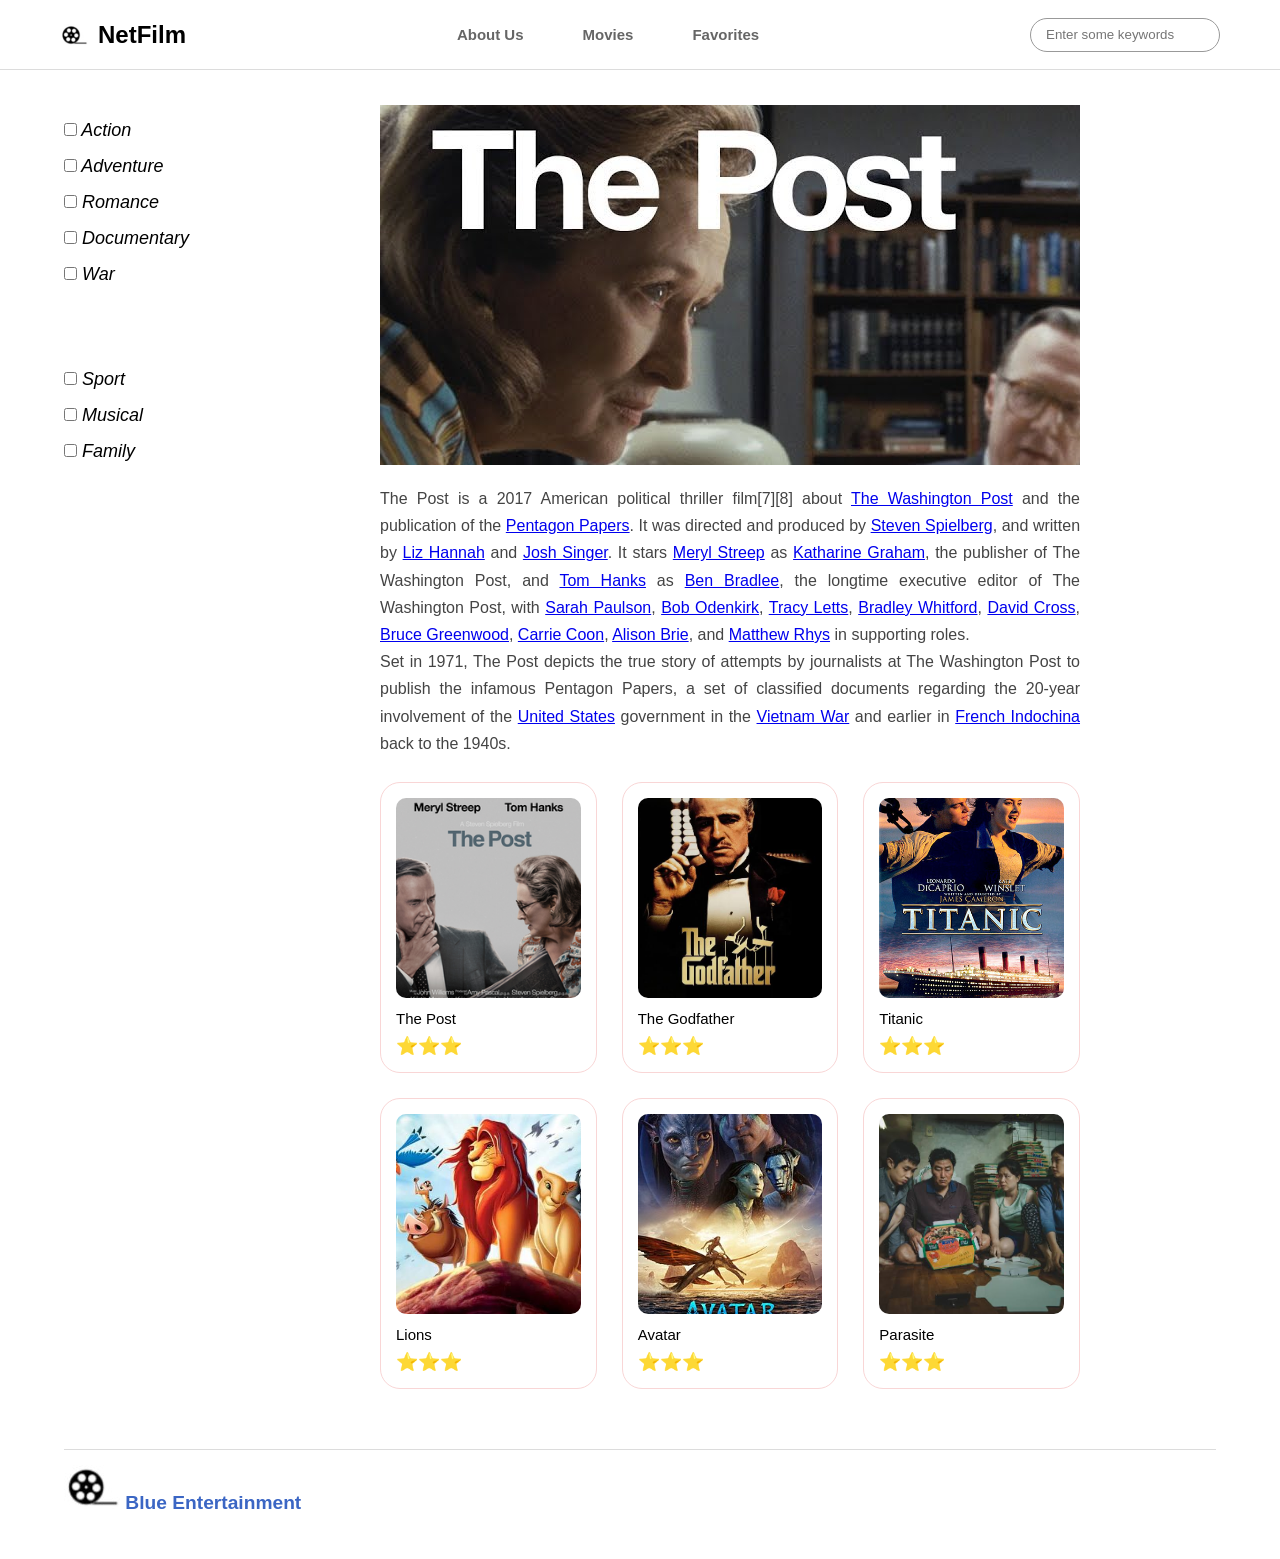
<file: index.html>
<!DOCTYPE html>
<html lang="en">
<head>
    <meta charset="UTF-8">
    <title>NetFilm</title>
    <link rel="stylesheet" href="./css/index.css">
</head>
<body>
<header>
    <div class="logo">
        <img src="../imgs/logo.jpg" alt="Logo">
        <span>NetFilm</span>
    </div>
    <nav>
        <a href="about.html">About Us</a>
        <a href="movies.html">Movies</a>
        <a href="favorites.html">Favorites</a>
    </nav>
    <div class="search">
        <input type="text" placeholder="Enter some keywords">
    </div>
</header>

<div class="container">
    <i>
        <label><input type="checkbox"> Action</label>
        <label><input type="checkbox"> Adventure</label>
        <label><input type="checkbox"> Romance</label>
        <label><input type="checkbox"> Documentary</label>
        <label><input type="checkbox"> War</label>
        <br><br><br>
        <label><input type="checkbox"> Sport</label>
        <label><input type="checkbox"> Musical</label>
        <label><input type="checkbox"> Family</label>
    </i>

    <main>

        <div class="video">

            <iframe width="700" height="350"
                img src="../imgs/vid.jpg"
                allowfullscreen>
            </iframe>

        </div>

        <div class="content">
            <p>
                The Post is a 2017 American political thriller film[7][8] about <a href="#">The Washington Post</a> and the publication of the <a href="#">Pentagon Papers</a>. It was directed and produced by <a href="#">Steven Spielberg</a>, and written by <a href="#">Liz Hannah</a> and <a href="#">Josh Singer</a>. It stars <a href="#">Meryl Streep</a> as <a href="#">Katharine Graham</a>, the publisher of The Washington Post, and <a href="#">Tom Hanks</a> as <a href="#">Ben Bradlee</a>, the longtime executive editor of The Washington Post, with <a href="#">Sarah Paulson</a>, <a href="#">Bob Odenkirk</a>, <a href="#">Tracy Letts</a>, <a href="#">Bradley Whitford</a>, <a href="#">David Cross</a>, <a href="#">Bruce Greenwood</a>, <a href="#">Carrie Coon</a>, <a href="#">Alison Brie</a>, and <a href="#">Matthew Rhys</a> in supporting roles.
            </p>
            <p>
                Set in 1971, The Post depicts the true story of attempts by journalists at The Washington Post to publish the infamous Pentagon Papers, a set of classified documents regarding the 20-year involvement of the <a href="#">United States</a> government in the <a href="#">Vietnam War</a> and earlier in <a href="#">French Indochina</a> back to the 1940s.
            </p>
        </div>

        <div class="movies">

            <div class="card">
                <img src="../imgs/The_Post_(film).png">
                <p>The Post</p>
                <span>⭐⭐⭐</span>
            </div>

            <div class="card">
                <img src="../imgs/images.jpg">
                <p>The Godfather</p>
                <span>⭐⭐⭐</span>
            </div>

            <div class="card">
                <img src="../imgs/titanic.jpg">
                <p>Titanic</p>
                <span>⭐⭐⭐</span>
            </div>

            <div class="card">
                <img src="../imgs/images (1).jpg">
                <p>Lions</p>
                <span>⭐⭐⭐</span>
            </div>

            <div class="card">
                <img src="../imgs/Avatar.jpg">
                <p>Avatar</p>
                <span>⭐⭐⭐</span>
            </div>

            <div class="card">
                <img src="../imgs/parasite.jpg">
                <p>Parasite</p>
                <span>⭐⭐⭐</span>
            </div>

        </div>

    </main>

</div>

<footer>
    <img src="../imgs/logo.jpg">
    Blue Entertainment
</footer>

</body>
</html>
</file>
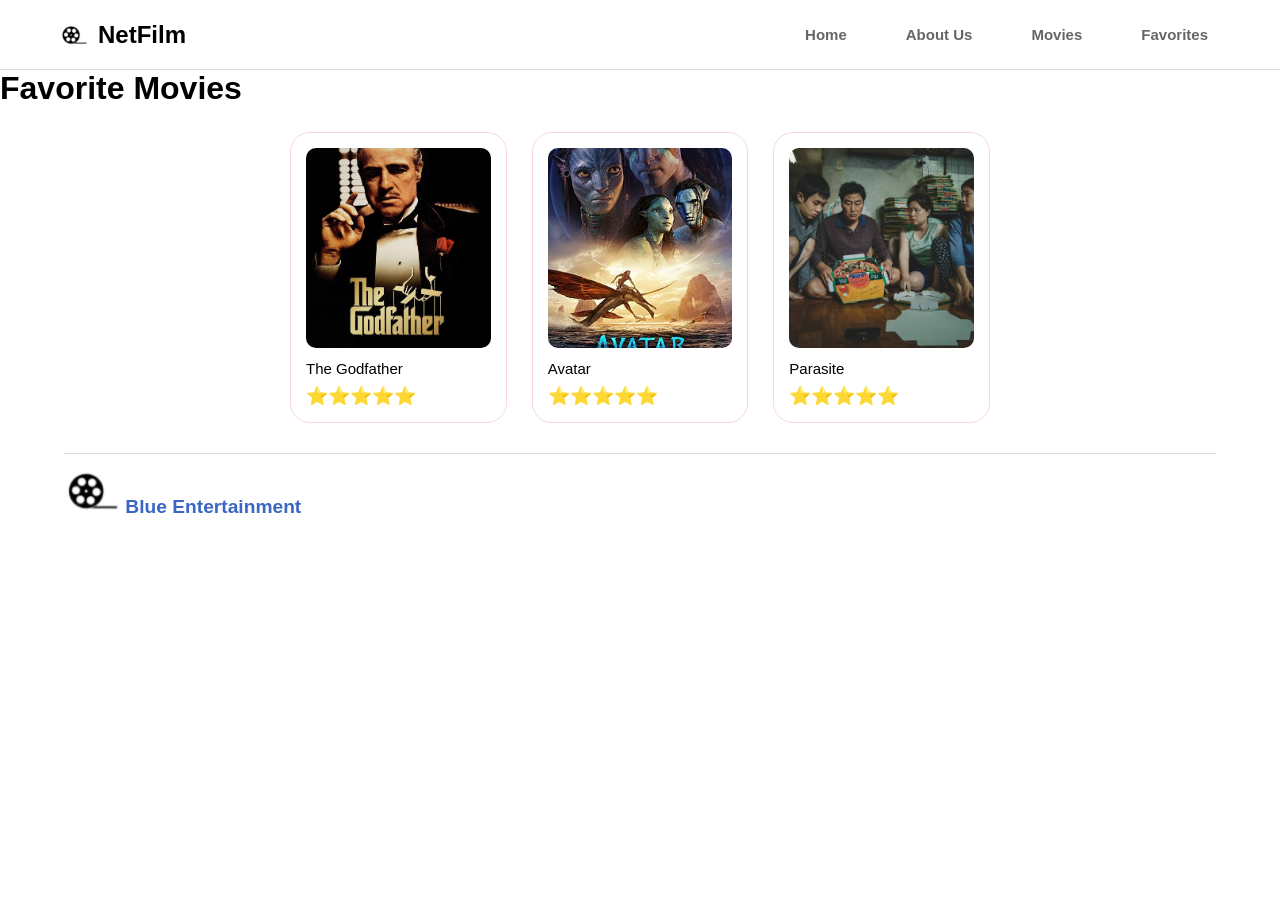
<file: favorites.html>
<!DOCTYPE html>
<html lang="en">
<head>
    <meta charset="UTF-8">
    <title>Favorites</title>
    <link rel="stylesheet" href="index.css">
</head>
<body>

<header>

<div class="logo">
    <img src="../imgs/logo.jpg" alt="Logo">
    <span>NetFilm</span>
</div>

<nav>
    <a href="index.html">Home</a>
    <a href="about.html">About Us</a>
    <a href="movies.html">Movies</a>
    <a href="favorites.html">Favorites</a>
</nav>

</header>

<div class="page">

<h1>Favorite Movies</h1>

<div class="movies">

<div class="card">
<img src="../imgs/images.jpg">
<p>The Godfather</p>
<span>⭐⭐⭐⭐⭐</span>
</div>

<div class="card">
<img src="../imgs/Avatar.jpg">
<p>Avatar</p>
<span>⭐⭐⭐⭐⭐</span>
</div>

<div class="card">
<img src="../imgs/parasite.jpg">
<p>Parasite</p>
<span>⭐⭐⭐⭐⭐</span>
</div>

</div>

</div>

<footer>
    <img src="../imgs/logo.jpg">
Blue Entertainment
</footer>

</body>
</html>
</file>
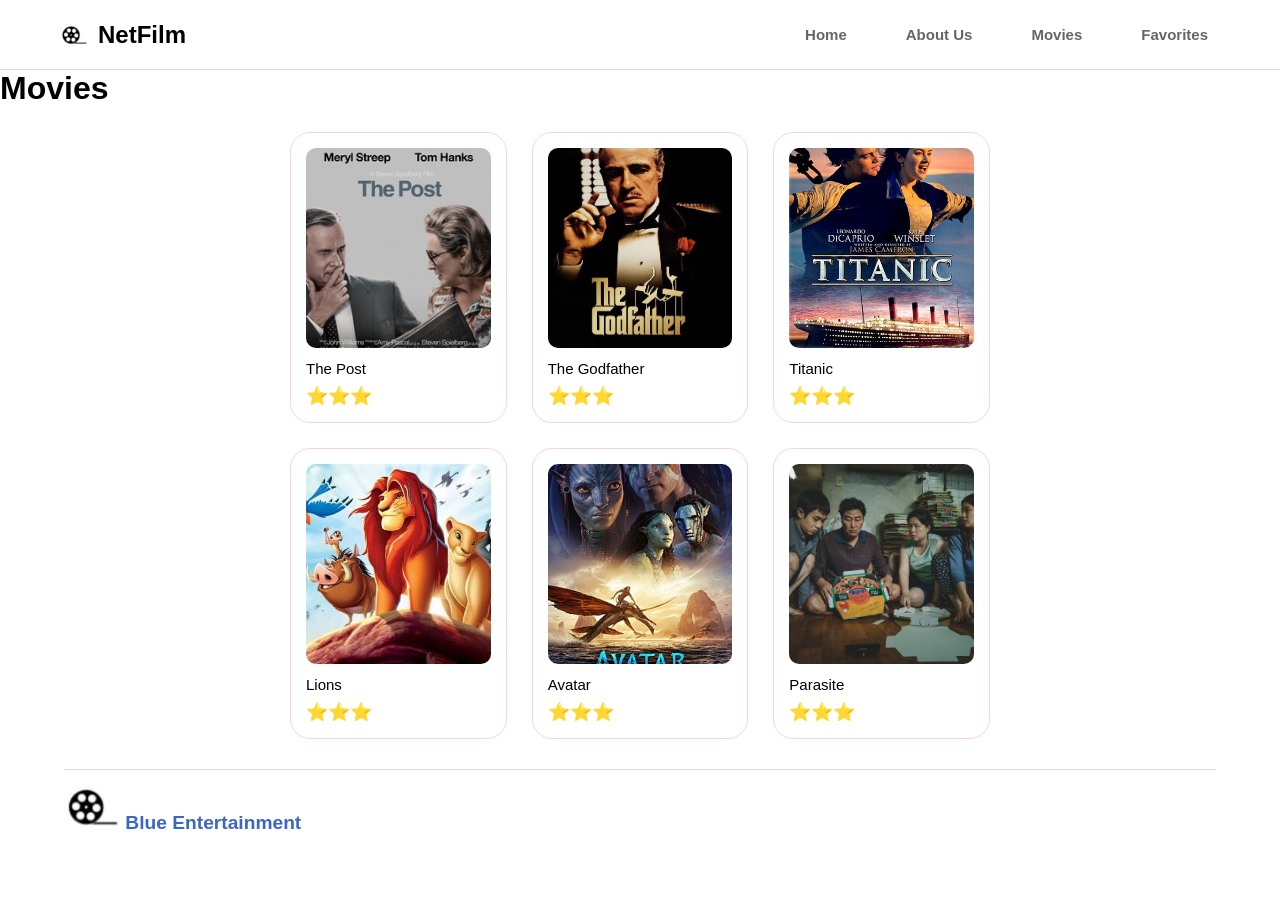
<file: movies.html>
<!DOCTYPE html>
<html lang="en">
<head>
    <meta charset="UTF-8">
    <title>Movies</title>
    <link rel="stylesheet" href="index.css">
</head>
<body>

<header>

<div class="logo">
    <img src="../imgs/logo.jpg" alt="Logo">
    <span>NetFilm</span>
</div>

<nav>
    <a href="index.html">Home</a>
    <a href="about.html">About Us</a>
    <a href="movies.html">Movies</a>
    <a href="favorites.html">Favorites</a>
</nav>

</header>

<div class="page">

<h1>Movies</h1>

<div class="movies">

<div class="card">
                <img src="../imgs/The_Post_(film).png">
                <p>The Post</p>
                <span>⭐⭐⭐</span>
            </div>

            <div class="card">
                <img src="../imgs/images.jpg">
                <p>The Godfather</p>
                <span>⭐⭐⭐</span>
            </div>

            <div class="card">
                <img src="../imgs/titanic.jpg">
                <p>Titanic</p>
                <span>⭐⭐⭐</span>
            </div>

            <div class="card">
                <img src="../imgs/images (1).jpg">
                <p>Lions</p>
                <span>⭐⭐⭐</span>
            </div>

            <div class="card">
                <img src="../imgs/Avatar.jpg">
                <p>Avatar</p>
                <span>⭐⭐⭐</span>
            </div>

            <div class="card">
                <img src="../imgs/parasite.jpg">
                <p>Parasite</p>
                <span>⭐⭐⭐</span>
            </div>

</div>

</div>

<footer>
    <img src="../imgs/logo.jpg">
Blue Entertainment
</footer>

</body>
</html>
</file>
<file: css/index.css>
*{
    margin:0;
    padding:0;
    box-sizing:border-box;
    font-family:Arial, Helvetica, sans-serif;
}

body{
    background:#ffffff;
}

header{
    width:100%;
    height:70px;
    display:flex;
    justify-content:space-between;
    align-items:center;
    padding:0 60px;
    border-bottom:1px solid #dcdcdc;
    background:#fff;
}

.logo{
    display:flex;
    align-items:center;
    gap:10px;
    font-size:24px;
    font-weight:bold;
    color:#000;
}

.logo img{
    width:28px;
    height:28px;
    object-fit:contain;
}


nav{
    display:flex;
    gap:35px;
}

nav a{
    text-decoration:none;
    color:#666;
    font-size:15px;
    font-weight:600;
    padding:8px 12px;
    transition:0.3s;
    
}

nav a:hover{
    color:#000;
    background:#f5f5f5;
    border-radius:10px;
}

.search input{
    width:190px;
    height:34px;
    border:1px solid #999;
    border-radius:20px;
    padding:0 15px;
    outline:none;
}

.container{
    width:90%;
    margin:35px auto;
    display:flex;
}

i{
    width:180px;
}

i label{
    display:block;
    margin:15px 0;
    font-size:18px;
}

main{
    flex:1;
}

.video{
    display:flex;
    justify-content:center;
}

.video iframe{
    width:700px;
    height:360px;
    border:none;
}

.content{
    width:700px;
    margin:20px auto;
    line-height:1.7;
    text-align:justify;
    color:#444;
}
.p content {
    font-family: "Arial Nova", "Segoe UI", sans-serif;
    font-size: 17px;
    letter-spacing: 0.2px;
    line-height: 1.75;
}

.movies{
    width:700px;
    margin:25px auto;
    display:grid;
    grid-template-columns:repeat(3,1fr);
    gap:25px;
}

.card{
    border:1px solid #f9d6d6;
    border-radius:20px;
    padding:15px;
}

.card:hover{
    box-shadow:0 4px 10px rgba(0,0,0,0.15);
    transform:translateY(-3px);
}

.card img{
    width:100%;
    height:200px;
    object-fit:cover;
    display:block;
    border-radius: 10px;
}

.card p{
    margin:12px 0 8px;
    font-size:15px;
}

.card span{
    color:gold;
    font-size:18px;
}

footer{
    width:90%;
    margin:30px auto;
    border-top:1px solid #dcdcdc;
    padding:15px 0;
    color:#3b66c4;
    font-size:15px;
    font-size: larger;
    font-weight: bold;
}
</file>
<file: index.css>
*{
    margin:0;
    padding:0;
    box-sizing:border-box;
    font-family:Arial, Helvetica, sans-serif;
}

body{
    background:#ffffff;
}

header{
    width:100%;
    height:70px;
    display:flex;
    justify-content:space-between;
    align-items:center;
    padding:0 60px;
    border-bottom:1px solid #dcdcdc;
    background:#fff;
}

.logo{
    display:flex;
    align-items:center;
    gap:10px;
    font-size:24px;
    font-weight:bold;
    color:#000;
}

.logo img{
    width:28px;
    height:28px;
    object-fit:contain;
}


nav{
    display:flex;
    gap:35px;
}

nav a{
    text-decoration:none;
    color:#666;
    font-size:15px;
    font-weight:600;
    padding:8px 12px;
    transition:0.3s;
    
}

nav a:hover{
    color:#000;
    background:#f5f5f5;
    border-radius:10px;
}

.search input{
    width:190px;
    height:34px;
    border:1px solid #999;
    border-radius:20px;
    padding:0 15px;
    outline:none;
}

.container{
    width:90%;
    margin:35px auto;
    display:flex;
}

i{
    width:180px;
}

i label{
    display:block;
    margin:15px 0;
    font-size:18px;
}

main{
    flex:1;
}

.video{
    display:flex;
    justify-content:center;
}

.video iframe{
    width:700px;
    height:360px;
    border:none;
}

.content{
    width:700px;
    margin:20px auto;
    line-height:1.7;
    text-align:justify;
    color:#444;
}
.p content {
    font-family: "Arial Nova", "Segoe UI", sans-serif;
    font-size: 17px;
    letter-spacing: 0.2px;
    line-height: 1.75;
}

.movies{
    width:700px;
    margin:25px auto;
    display:grid;
    grid-template-columns:repeat(3,1fr);
    gap:25px;
}

.card{
    border:1px solid #f9d6d6;
    border-radius:20px;
    padding:15px;
}

.card:hover{
    box-shadow:0 4px 10px rgba(0,0,0,0.15);
    transform:translateY(-3px);
}

.card img{
    width:100%;
    height:200px;
    object-fit:cover;
    display:block;
    border-radius: 10px;
}

.card p{
    margin:12px 0 8px;
    font-size:15px;
}

.card span{
    color:gold;
    font-size:18px;
}

footer{
    width:90%;
    margin:30px auto;
    border-top:1px solid #dcdcdc;
    padding:15px 0;
    color:#3b66c4;
    font-size:15px;
    font-size: larger;
    font-weight: bold;
}
</file>
